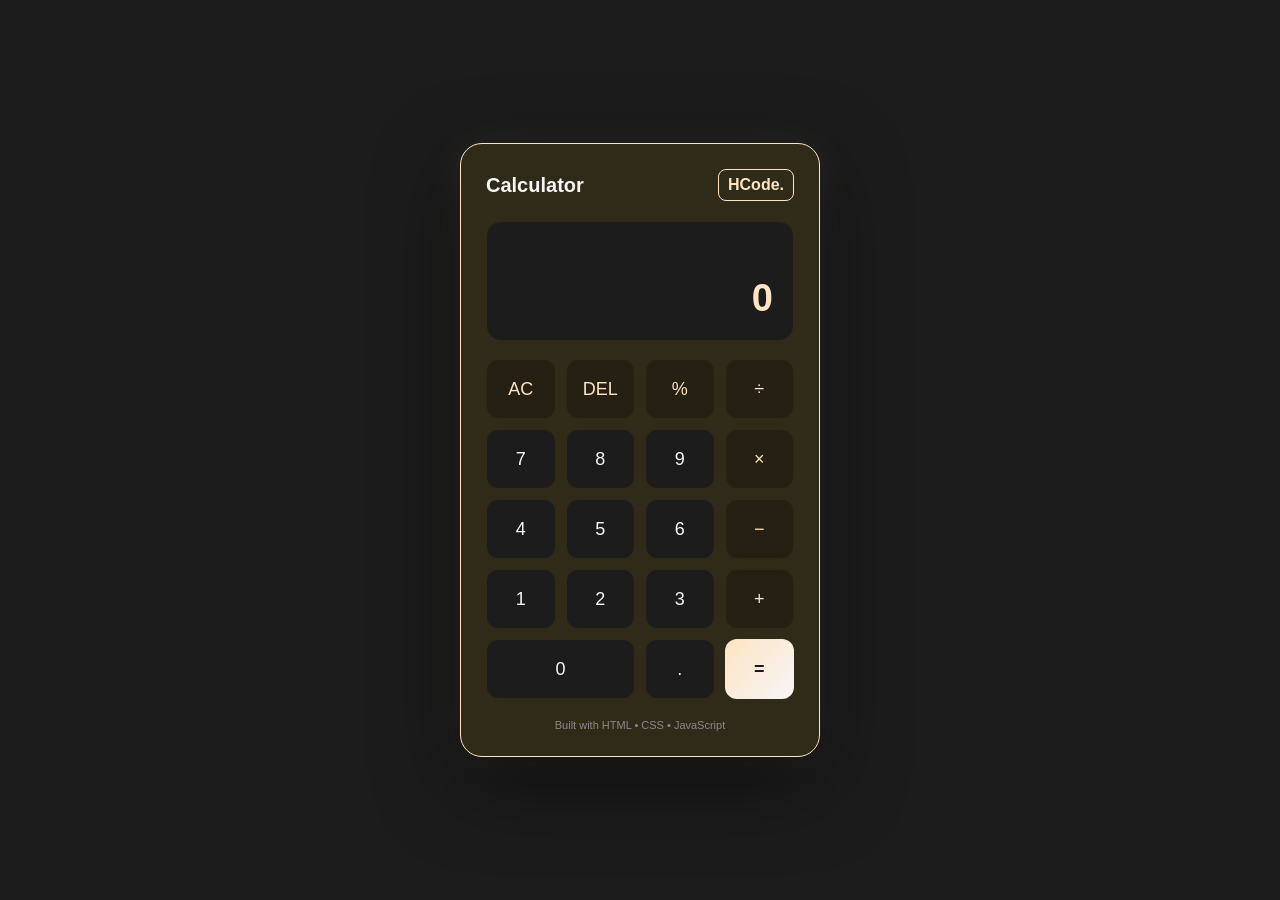
<file: appindex.html>
<!DOCTYPE html>
<html lang="en">

<head>
    <meta charset="UTF-8">
    <meta name="viewport" content="width=device-width, initial-scale=1.0">

    <title>Modern Calculator | Hemang Chouhan</title>

    <link rel="stylesheet" href="calculaotor.style.css.css">
</head>

<body>

    <main class="calculator">

        <div class="top">
            <h1>Calculator</h1>
            <span>HCode.</span>
        </div>

        <div class="display">
            <div id="history"></div>
            <div id="result">0</div>
        </div>

        <div class="buttons">

            <button class="operator" onclick="clearDisplay()">AC</button>
            <button class="operator" onclick="deleteLast()">DEL</button>
            <button class="operator" onclick="percentage()">%</button>
            <button class="operator" onclick="chooseOperator('/')">÷</button>

            <button onclick="number('7')">7</button>
            <button onclick="number('8')">8</button>
            <button onclick="number('9')">9</button>
            <button class="operator" onclick="chooseOperator('*')">×</button>

            <button onclick="number('4')">4</button>
            <button onclick="number('5')">5</button>
            <button onclick="number('6')">6</button>
            <button class="operator" onclick="chooseOperator('-')">−</button>

            <button onclick="number('1')">1</button>
            <button onclick="number('2')">2</button>
            <button onclick="number('3')">3</button>
            <button class="operator" onclick="chooseOperator('+')">+</button>

            <button class="zero" onclick="number('0')">0</button>
            <button onclick="number('.')">.</button>
            <button class="equal" onclick="calculate()">=</button>

        </div>

        <p class="credit">
            Built with HTML • CSS • JavaScript
        </p>

    </main>

    <script src="calculator.js.script.js"></script>

</body>
</html>
</file>
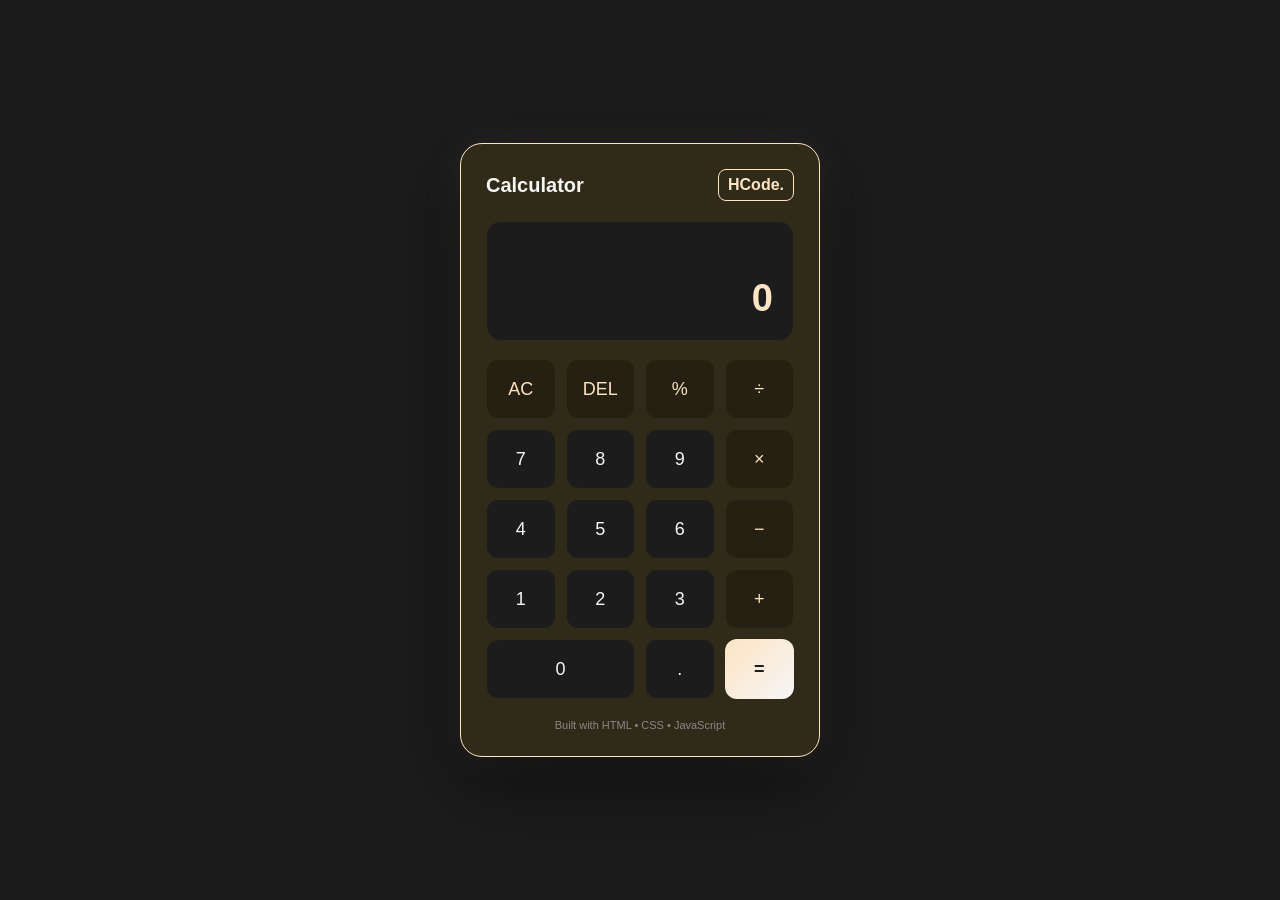
<file: calculator index.html>
<!DOCTYPE html>
<html lang="en">

<head>
    <meta charset="UTF-8">
    <meta name="viewport" content="width=device-width, initial-scale=1.0">

    <title>Modern Calculator | Hemang Chouhan</title>

    <link rel="stylesheet" href="calculaotor.style.css.css">
</head>

<body>

    <main class="calculator">

        <div class="top">
            <h1>Calculator</h1>
            <span>HCode.</span>
        </div>

        <div class="display">
            <div id="history"></div>
            <div id="result">0</div>
        </div>

        <div class="buttons">

            <button class="operator" onclick="clearDisplay()">AC</button>
            <button class="operator" onclick="deleteLast()">DEL</button>
            <button class="operator" onclick="percentage()">%</button>
            <button class="operator" onclick="chooseOperator('/')">÷</button>

            <button onclick="number('7')">7</button>
            <button onclick="number('8')">8</button>
            <button onclick="number('9')">9</button>
            <button class="operator" onclick="chooseOperator('*')">×</button>

            <button onclick="number('4')">4</button>
            <button onclick="number('5')">5</button>
            <button onclick="number('6')">6</button>
            <button class="operator" onclick="chooseOperator('-')">−</button>

            <button onclick="number('1')">1</button>
            <button onclick="number('2')">2</button>
            <button onclick="number('3')">3</button>
            <button class="operator" onclick="chooseOperator('+')">+</button>

            <button class="zero" onclick="number('0')">0</button>
            <button onclick="number('.')">.</button>
            <button class="equal" onclick="calculate()">=</button>

        </div>

        <p class="credit">
            Built with HTML • CSS • JavaScript
        </p>

    </main>

    <script src="calculator.js.script.js"></script>

</body>
</html>
</file>
<file: calculaotor.style.css.css>
* {
    margin: 0;
    padding: 0;
    box-sizing: border-box;
}

body {
    min-height: 100vh;
    display: flex;
    justify-content: center;
    align-items: center;
    font-family: Arial, sans-serif;
    background: #1C1C1C;
    color: #F6F6F6;
}

/* Calculator */
.calculator {
    width: 360px;
    padding: 25px;
    background: #302A18;
    border: 1px solid #FDE4C3;
    border-radius: 22px;
    box-shadow:
        0 25px 80px rgba(0, 0, 0, 0.5),
        0 0 40px rgba(253, 228, 195, 0.08);
    animation: appear 0.7s ease;
}

/* Animation */
@keyframes appear {
    from {
        opacity: 0;
        transform: translateY(30px) scale(0.95);
    }
    to {
        opacity: 1;
        transform: translateY(0) scale(1);
    }
}

/* Top */
.top {
    display: flex;
    justify-content: space-between;
    align-items: center;
    margin-bottom: 20px;
}
.top h1 {
    font-size: 20px;
    color: #F6F6F6;
}
.top span {
    color: #FDE4C3;
    font-weight: bold;
    border: 1px solid #FDE4C3;
    padding: 6px 9px;
    border-radius: 8px;
}

/* Display */
.display {
    min-height: 120px;
    padding: 20px;
    margin-bottom: 18px;
    display: flex;
    flex-direction: column;
    justify-content: flex-end;
    align-items: flex-end;
    background: #1C1C1C;
    border: 1px solid #302A18;
    border-radius: 15px;
    overflow: hidden;
}
#history {
    min-height: 25px;
    color: #888;
    font-size: 14px;
}
#result {
    width: 100%;
    text-align: right;
    color: #FDE4C3;
    font-size: 38px;
    font-weight: bold;
    overflow-x: auto;
}

/* Buttons */
.buttons {
    display: grid;
    grid-template-columns: repeat(4, 1fr);
    gap: 10px;
}
button {
    height: 60px;
    border: 1px solid #302A18;
    border-radius: 12px;
    background: #1C1C1C;
    color: #F6F6F6;
    font-size: 18px;
    cursor: pointer;
    transition:
        transform 0.15s,
        background 0.2s,
        box-shadow 0.2s;
}
button:hover {
    background: #2a2a2a;
    transform: translateY(-2px);
}
button:active {
    transform: scale(0.94);
}

/* Operators */
.operator {
    color: #FDE4C3;
    background: #252012;
}
.operator:hover {
    background: #302A18;
    box-shadow:
        0 0 15px rgba(253, 228, 195, 0.15);
}

/* Equal */
.equal {
    background: linear-gradient(
        135deg,
        #FDE4C3,
        #F6F6F6
    );
    color: #1C1C1C;
    border: none;
    font-weight: bold;
}
.equal:hover {
    background: linear-gradient(
        135deg,
        #F6F6F6,
        #FDE4C3
    );
    box-shadow:
        0 0 25px rgba(253, 228, 195, 0.3);
}

/* Zero */
.zero {
    grid-column: span 2;
}

/* Footer */
.credit {
    margin-top: 20px;
    text-align: center;
    color: #888;
    font-size: 11px;
}

/* Mobile */
@media (max-width: 420px) {
    .calculator {
        width: 92%;
        padding: 18px;
    }
    button {
        height: 55px;
    }
    #result {
        font-size: 32px;
    }
}
</file>
